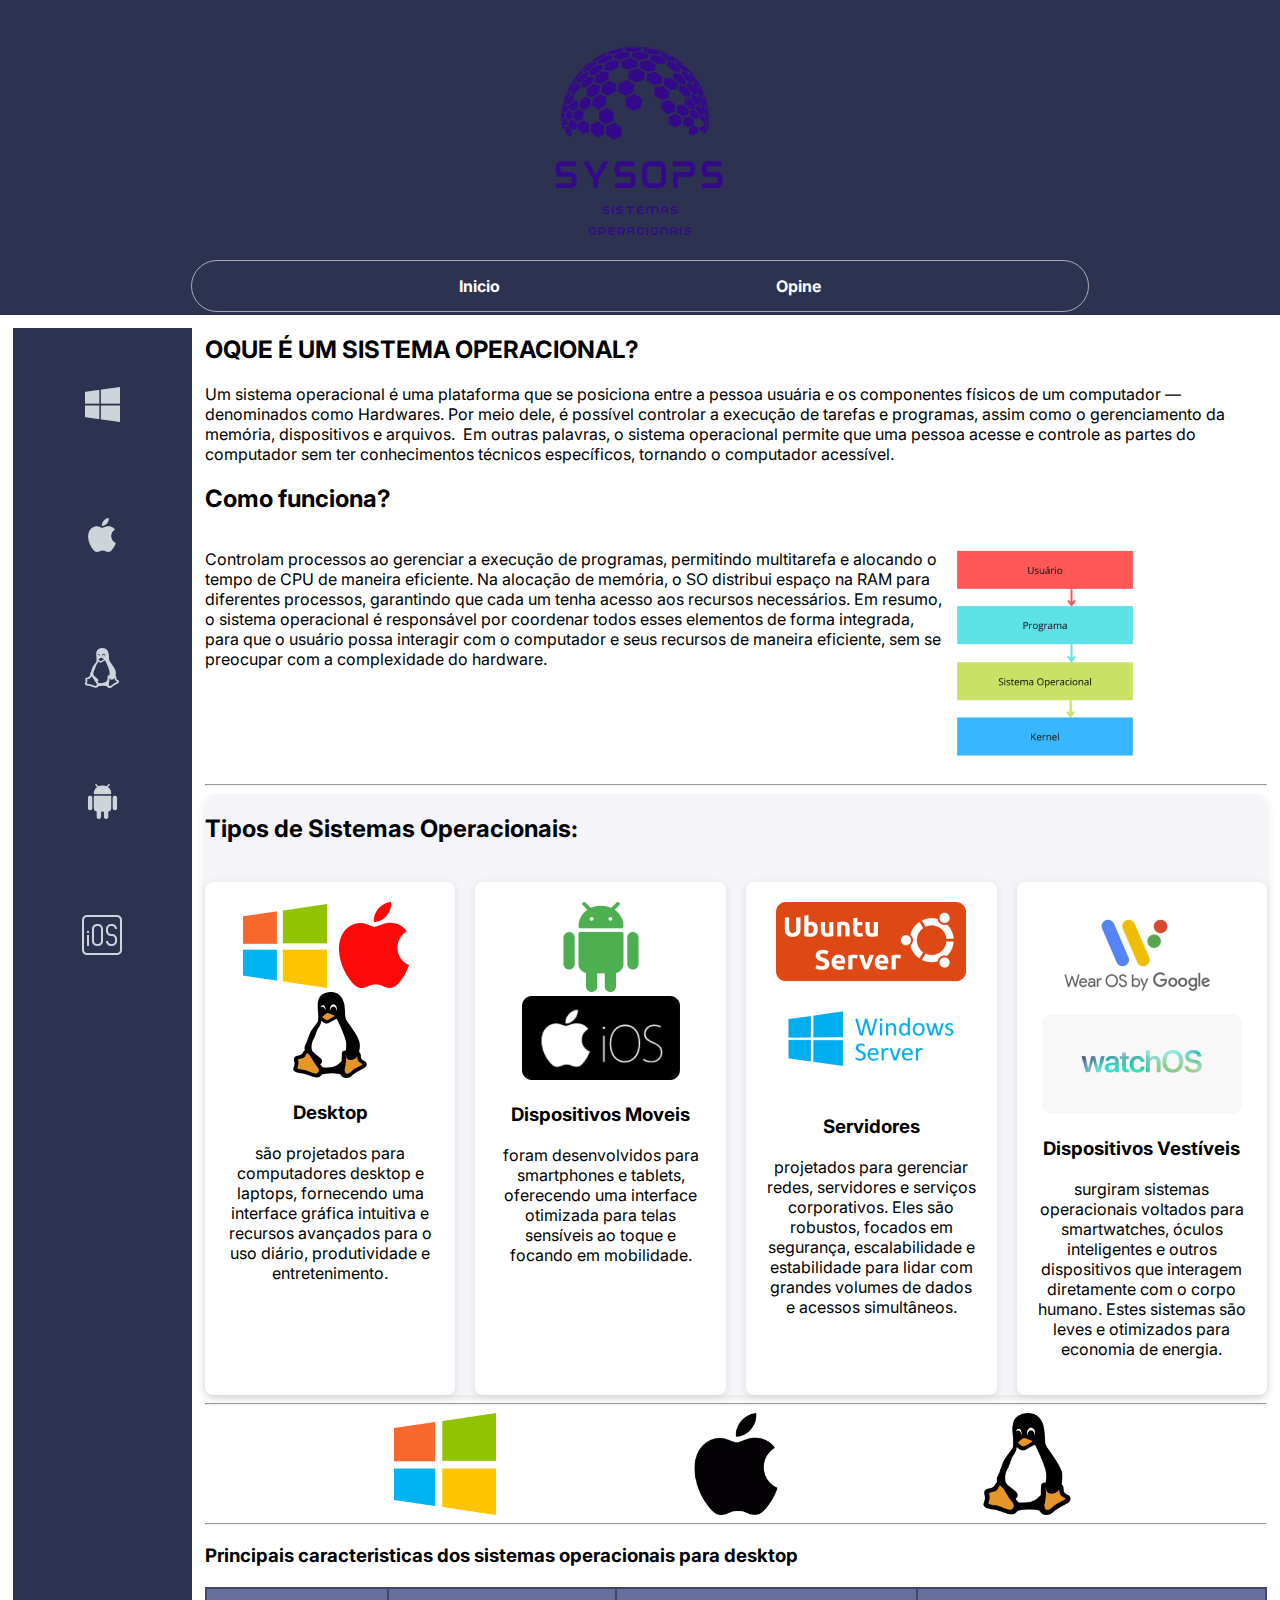
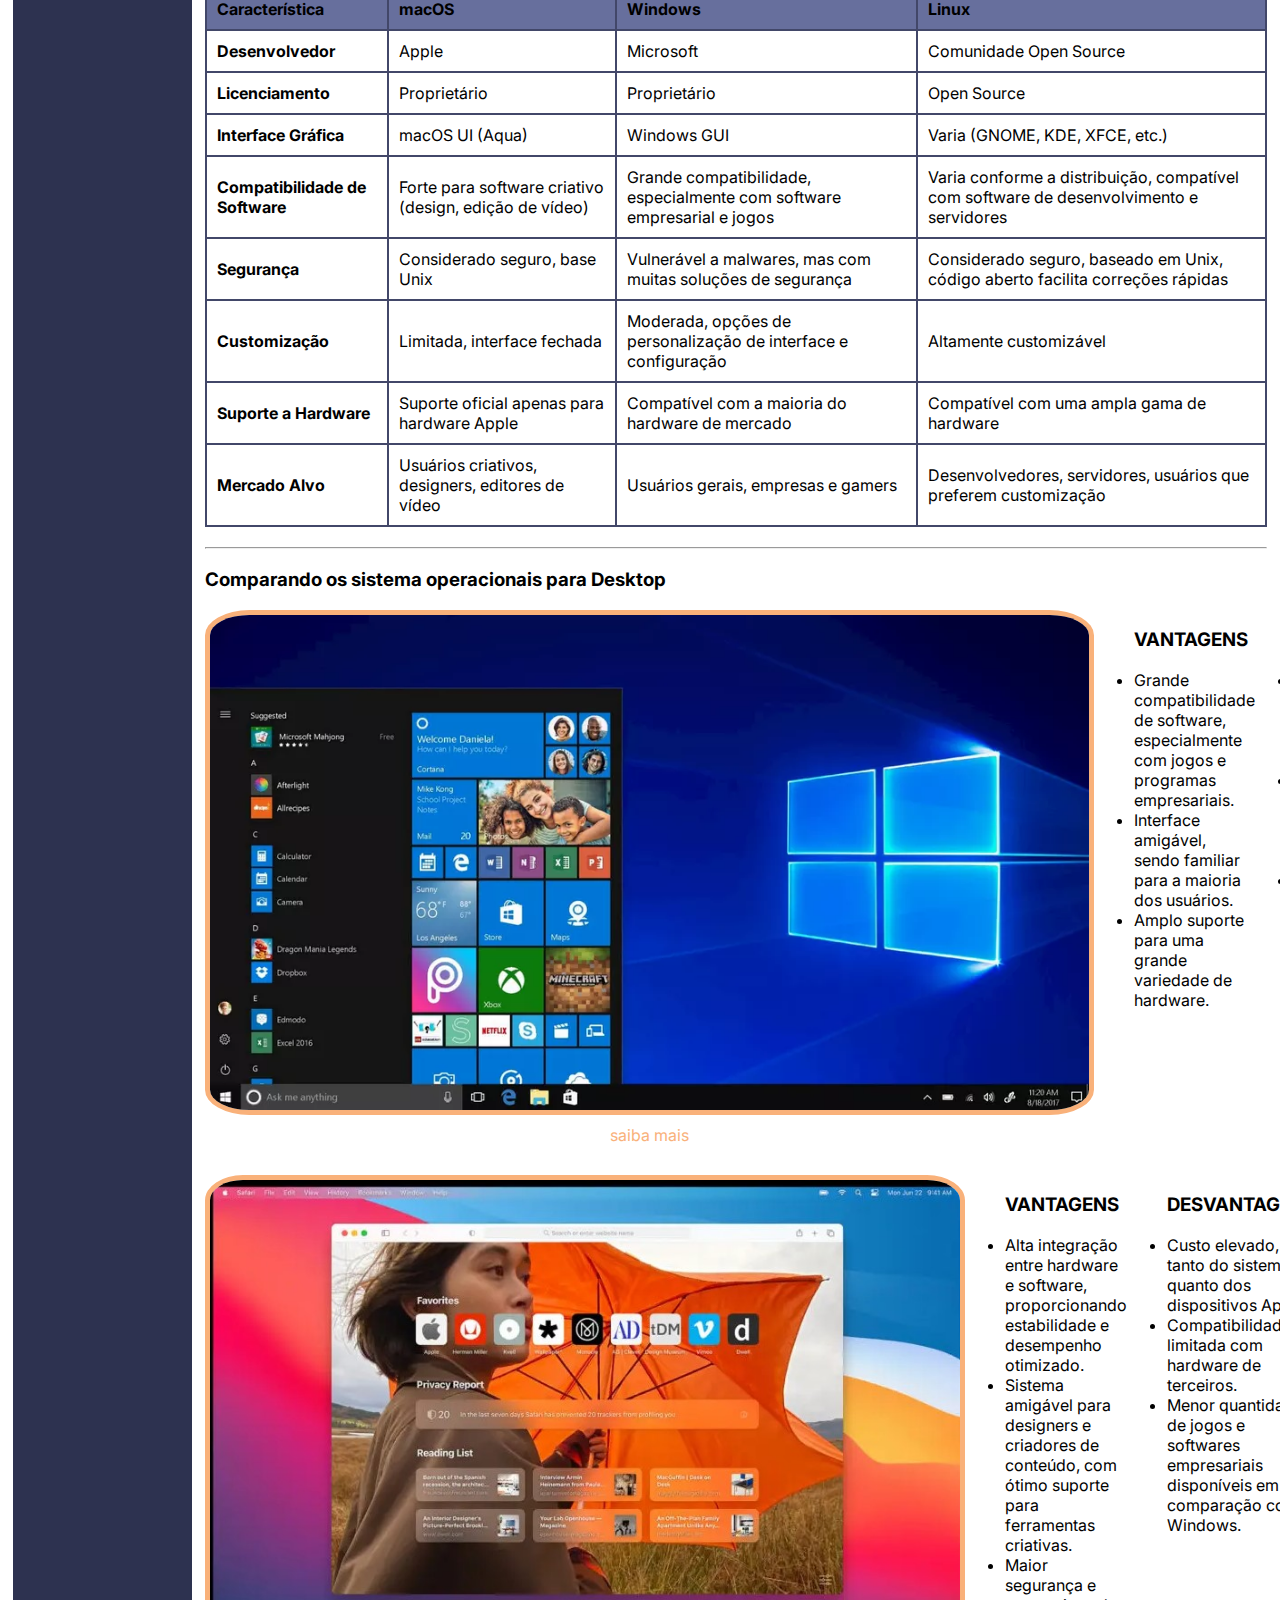
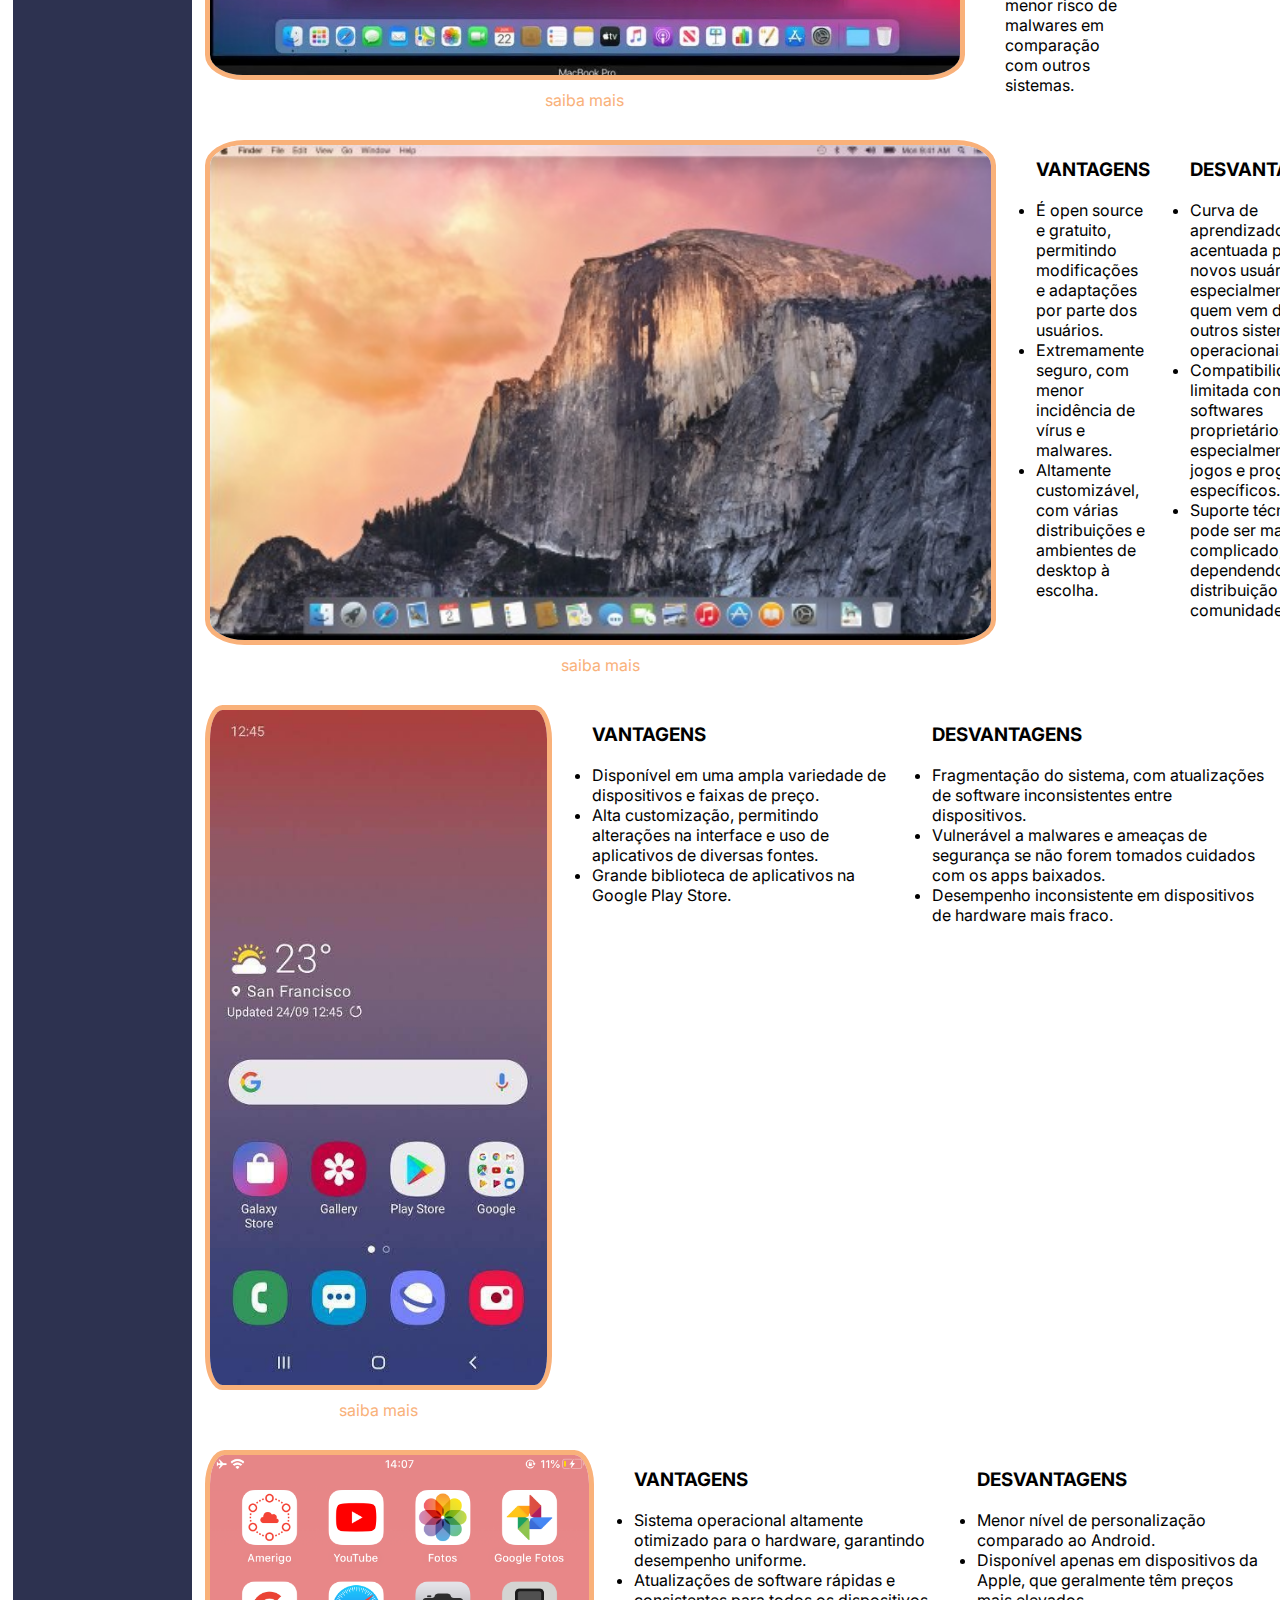
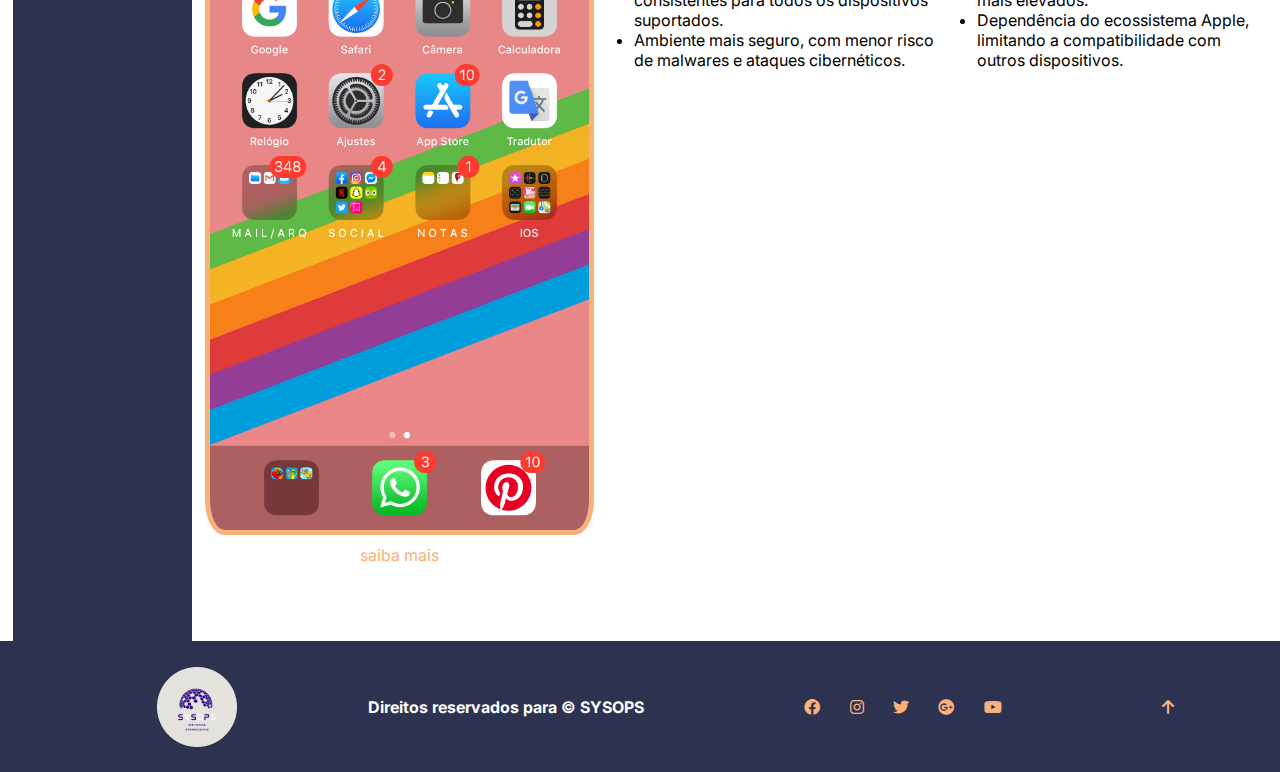
<file: Inicio.html>
<!DOCTYPE html>
<html lang="pt-br">

<head>
    <meta charset="UTF-8">
    <meta name="viewport" content="width=device-width, initial-scale=1.0">
    <link rel="preconnect" href="https://fonts.googleapis.com">
    <link rel="preconnect" href="https://fonts.gstatic.com" crossorigin>
    <link
        href="https://fonts.googleapis.com/css2?family=Inter:ital,opsz,wght@0,14..32,100..900;1,14..32,100..900&display=swap"
        rel="stylesheet">
    <link rel="stylesheet" href="https://cdnjs.cloudflare.com/ajax/libs/font-awesome/6.0.0-beta3/css/all.min.css">

    <link rel="stylesheet" href="Inicio.css">

    <title>Inicio</title>
</head>

<body>
    <header id="inicio">
        <div id="caixa-logo">
            <img id="img-logo" src="./IMG/sysops (4).png" alt="logo">
        </div>
        <nav>
            <a href="./Inicio.html">Inicio</a>
            <a href="./parte02.html">Opine</a>
        </nav>
    </header>

    <div class="corpo">
        <aside class="menu-lateral">
            <a href="#windows" class="item-menu-lateral">
                <img src="IMG/windows icone.png"
                    alt="icone do windows quatro quadrados alinhados em 2 linhas e colunas"></a>
            <a href="#macos" class="item-menu-lateral">
                <img src="IMG/macos icone.png" alt="icone do macos uma maçã"></a>
            <a href="#linux" class="item-menu-lateral">
                <img src="IMG/linux icone.png" alt="icone do linux um pinguim"></a>
            <a href="#android" class="item-menu-lateral">
                <img src="IMG/android icone.png" alt="icone do android um robo verde"></a>
            <a href="#ios" class="item-menu-lateral">
                <img src="IMG/ios icone.png" alt="icone do ios as letras i o e s"></a>
        </aside>

        <main class="conteudo"> <!--Conteúdo principal; -->
            <section><!-- Seções; -->
                <h2>OQUE É UM SISTEMA OPERACIONAL?
                </h2>
                <p>Um sistema operacional é uma plataforma que se posiciona entre a pessoa usuária e os componentes
                    físicos
                    de um computador — denominados como Hardwares. Por meio dele, é possível controlar a execução de
                    tarefas
                    e programas, assim como o gerenciamento da memória, dispositivos e arquivos. 
                    Em outras palavras, o sistema operacional permite que uma pessoa acesse e controle as partes do
                    computador sem ter conhecimentos técnicos específicos, tornando o computador acessível.
                </p>
            </section>

            <section>
                <h2 class="texto-geral">Como funciona?</h2>

                <div class="como-funciona">

                    <p class="texto-geral">Controlam processos ao gerenciar a execução de programas, permitindo
                        multitarefa
                        e alocando o tempo
                        de
                        CPU de maneira eficiente. Na alocação de memória, o SO distribui espaço na RAM para diferentes
                        processos, garantindo que cada um tenha acesso aos recursos necessários.
                        Em resumo, o sistema operacional é responsável por coordenar todos esses elementos de forma
                        integrada,
                        para que o usuário possa interagir com o computador e seus recursos de maneira eficiente, sem se
                        preocupar com a complexidade do hardware.
                    </p>
                    <img src="./IMG/como-funciona.png" alt="tutorial como  funciona um sistema operacional">
                </div>
            </section>
            <hr>
            <section class="caixa-tipos-de-sistemas">
                <h2 class="texto-tiposdesistemasoperacionais">Tipos de Sistemas Operacionais: </h2>
                <div class="caixa-tipos">
                    <div class="desktop">
                        <img src="./IMG/windows.png" alt="windows janela do windows">
                        <img src="./IMG/mac os.png" alt="macos logo do macOS">
                        <img src="./IMG/linux.png" alt="linux o pinguim do linux">
                    </div>
                    <div>
                        <h3 class="titulo-tipos">Desktop</h3>
                        <p>são projetados para computadores desktop e laptops, fornecendo uma interface gráfica
                            intuitiva e recursos avançados para o uso diário, produtividade e entretenimento.</p>
                    </div>

                </div>

                <div class="caixa-tipos">
                    <div class="moveis">
                        <img src="./IMG/android.png" alt="android o robozinho">
                        <img src="./IMG/ios.png" alt="">
                    </div>
                    <div>
                        <h3 class="titulo-tipos">Dispositivos Moveis</h3>
                        <p>foram desenvolvidos para smartphones e tablets, oferecendo uma interface otimizada para
                            telas
                            sensíveis ao toque e focando em mobilidade.</p>
                    </div>
                </div>

                <div class="caixa-tipos">
                    <div class="servidores">
                        <img src="./IMG/ubuntu server.png" alt="servior ubuntu palavra ubuntu">
                        <img src="./IMG/windows server.png" alt="servidor windows server">
                    </div>
                    <div>
                        <h3 class="titulo-tipos">Servidores</h3>
                        <p>projetados para gerenciar redes, servidores e serviços corporativos. Eles são robustos,
                            focados em segurança, escalabilidade e estabilidade para lidar com grandes volumes de
                            dados
                            e acessos simultâneos.</p>
                    </div>
                </div>

                <div class="caixa-tipos">
                    <div class="vestiveis">
                        <img src="./IMG/wear.png" alt="wear sietmas de relogio ">
                        <img src="./IMG/watchos.png" alt="watchos sistema de relogios">
                    </div>
                    <div>
                        <h3 class="titulo-tipos">Dispositivos Vestíveis</h3>
                        <p>surgiram sistemas operacionais voltados para smartwatches, óculos inteligentes e outros
                            dispositivos que interagem diretamente com o corpo humano. Estes sistemas são leves e
                            otimizados para economia de energia.</p>
                    </div>
                </div>
            </section>

            <hr>

            <div class="caixa-corte-de-conteudo">
                <img src="./IMG/windows maior.png" alt=" windows">
                <img src="./IMG/logotipo-do-mac-os 2.png" alt="logotipo do macOS">
                <img src="./IMG/linux maior.png" alt=" logo linux">
            </div>

            <hr>

            <h3>Principais caracteristicas dos sistemas operacionais para desktop</h3>
            <table>
                <thead>
                    <tr>
                        <th>Característica</th>
                        <th>macOS</th>
                        <th>Windows</th>
                        <th>Linux</th>
                    </tr>
                </thead>
                <tbody>
                    <tr>
                        <td class="coluna-negrito">Desenvolvedor</td>
                        <td>Apple</td>
                        <td>Microsoft</td>
                        <td>Comunidade Open Source</td>
                    </tr>
                    <tr>
                        <td class="coluna-negrito">Licenciamento</td>
                        <td>Proprietário</td>
                        <td>Proprietário</td>
                        <td>Open Source</td>
                    </tr>
                    <tr>
                        <td class="coluna-negrito">Interface Gráfica</td>
                        <td>macOS UI (Aqua)</td>
                        <td>Windows GUI</td>
                        <td>Varia (GNOME, KDE, XFCE, etc.)</td>
                    </tr>
                    <tr>
                        <td class="coluna-negrito">Compatibilidade de Software</td>
                        <td>Forte para software criativo (design, edição de vídeo)</td>
                        <td>Grande compatibilidade, especialmente com software empresarial e jogos</td>
                        <td>Varia conforme a distribuição, compatível com software de desenvolvimento e servidores
                        </td>
                    </tr>
                    <tr>
                        <td class="coluna-negrito">Segurança</td>
                        <td>Considerado seguro, base Unix</td>
                        <td>Vulnerável a malwares, mas com muitas soluções de segurança</td>
                        <td>Considerado seguro, baseado em Unix, código aberto facilita correções rápidas</td>
                    </tr>
                    <tr>
                        <td class="coluna-negrito">Customização</td>
                        <td>Limitada, interface fechada</td>
                        <td>Moderada, opções de personalização de interface e configuração</td>
                        <td>Altamente customizável</td>
                    </tr>
                    <tr>
                        <td class="coluna-negrito">Suporte a Hardware</td>
                        <td>Suporte oficial apenas para hardware Apple</td>
                        <td>Compatível com a maioria do hardware de mercado</td>
                        <td>Compatível com uma ampla gama de hardware</td>
                    </tr>
                    <tr>
                        <td class="coluna-negrito">Mercado Alvo</td>
                        <td>Usuários criativos, designers, editores de vídeo</td>
                        <td>Usuários gerais, empresas e gamers</td>
                        <td>Desenvolvedores, servidores, usuários que preferem customização</td>
                    </tr>
                </tbody>
            </table>

            <hr>

            <div class="caixa-vantagens-desvantagens">
                <h3>Comparando os sistema operacionais para Desktop</h3>

                <div class="vant-desv">
                    <div class="imagem-download">
                        <img src="IMG/tela windows.webp" alt="tela janela do windows area de trabalho" id="windows">
                        <a href="#baixarwindows" class="baixe">saiba mais</a>
                    </div>
                    <ul>
                        <h3>VANTAGENS</h3>
                        <li>Grande compatibilidade de software, especialmente com jogos e programas
                            empresariais.
                        </li>
                        <li>Interface amigável, sendo familiar para a maioria dos usuários.</li>
                        <li>Amplo suporte para uma grande variedade de hardware.</li>
                    </ul>

                    <ul>
                        <h3>DESVANTAGENS</h3>
                        <li>Vulnerável a vírus e malwares, exigindo softwares de segurança adicionais.</li>
                        <li>Custo elevado, especialmente para versões profissionais e empresariais.</li>
                        <li>Menor customização em comparação com sistemas como Linux.</li>
                    </ul>

                </div>
                <br>
                <div class="vant-desv">
                    <div class="imagem-download">
                        <img src="IMG/tela macos.jpg" alt="tela do macOS area de trabalho" id="macos">
                        <a href="#baixarwindows" class="baixe">saiba mais</a>
                    </div>

                    <ul>
                        <h3>VANTAGENS</h3>

                        <li>Alta integração entre hardware e software, proporcionando estabilidade e desempenho
                            otimizado.</li>
                        <li>Sistema amigável para designers e criadores de conteúdo, com ótimo suporte para
                            ferramentas criativas.</li>
                        <li>Maior segurança e menor risco de malwares em comparação com outros sistemas.</li>
                    </ul>

                    <ul>
                        <h3>DESVANTAGENS</h3>
                        <li>Custo elevado, tanto do sistema quanto dos dispositivos Apple.</li>
                        <li>Compatibilidade limitada com hardware de terceiros.</li>
                        <li>Menor quantidade de jogos e softwares empresariais disponíveis em comparação com o
                            Windows.</li>
                    </ul>
                </div>
                <br>
                <div class="vant-desv">
                    <div class="imagem-download">
                        <img src="./IMG/tela linux.png" alt="tela do linux area de trabalho" id="linux">
                        <a href="#baixarwindows" class="baixe">saiba mais</a>
                    </div>

                    <ul>
                        <h3>VANTAGENS</h3>
                        <li>É open source e gratuito, permitindo modificações e adaptações por parte dos
                            usuários.
                        </li>
                        <li>Extremamente seguro, com menor incidência de vírus e malwares.</li>
                        <li>Altamente customizável, com várias distribuições e ambientes de desktop à escolha.
                        </li>
                    </ul>

                    <ul>
                        <h3>DESVANTAGENS</h3>
                        <li>Curva de aprendizado mais acentuada para novos usuários, especialmente para quem vem
                            de
                            outros sistemas operacionais.</li>
                        <li>Compatibilidade limitada com softwares proprietários, especialmente jogos e
                            programas
                            específicos.</li>
                        <li>Suporte técnico pode ser mais complicado, dependendo da distribuição e da
                            comunidade.
                        </li>
                    </ul>

                </div>
                <br>
                <div class="vant-desv">
                    <div class="imagem-download">
                    <img src="./IMG/tela android" alt="tela do android principal" id="android">
                    <a href="#baixarwindows" class="baixe">saiba mais</a>
                </div>

                    <ul>
                        <h3>VANTAGENS</h3>
                        <li>Disponível em uma ampla variedade de dispositivos e faixas de preço.</li>
                        <li>Alta customização, permitindo alterações na interface e uso de aplicativos de
                            diversas
                            fontes.</li>
                        <li>Grande biblioteca de aplicativos na Google Play Store.</li>
                    </ul>

                    <ul>
                        <h3>DESVANTAGENS</h3>
                        <li>Fragmentação do sistema, com atualizações de software inconsistentes entre
                            dispositivos.
                        </li>
                        <li>Vulnerável a malwares e ameaças de segurança se não forem tomados cuidados com os
                            apps
                            baixados.</li>
                        <li>Desempenho inconsistente em dispositivos de hardware mais fraco.</li>
                    </ul>
                </div>
                <br>
                <div class="vant-desv">
                    <div class="imagem-download">
                    <img src="./IMG/tela ios.png" alt="tela do ios principal" id="ios">
                    <a href="#baixarwindows" class="baixe">saiba mais</a>
                </div>

                    <ul>
                        <h3>VANTAGENS</h3>
                        <li>Sistema operacional altamente otimizado para o hardware, garantindo desempenho
                            uniforme.
                        </li>
                        <li>Atualizações de software rápidas e consistentes para todos os dispositivos
                            suportados.</li>
                        <li>Ambiente mais seguro, com menor risco de malwares e ataques cibernéticos.</li>
                    </ul>

                    <ul>
                        <h3>DESVANTAGENS</h3>
                        <li>Menor nível de personalização comparado ao Android.</li>
                        <li>Disponível apenas em dispositivos da Apple, que geralmente têm preços mais elevados.
                        </li>
                        <li>Dependência do ecossistema Apple, limitando a compatibilidade com outros
                            dispositivos.</li>
                    </ul>

                </div>
            </div>


        </main>



    </div>

    <footer>
        <img src="./IMG/logo.png" alt="logo sysops">

        <h4>Direitos reservados para &copy; SYSOPS</h4>

        <div class="icones">
            <a href=""><i class="fa-brands fa-facebook"></i></a>
            <a href=""><i class="fa-brands fa-instagram"></i></a>
            <a href=""><i class="fa-brands fa-twitter"></i></a>
            <a href=""><i class="fa-brands fa-google-plus"></i></a>
            <a href=""><i class="fa-brands fa-youtube"></i></a>
        </div>


        <a href="#inicio"><i class="fas fa-arrow-up"></i></a>

    </footer>
</body>

</html>
</file>
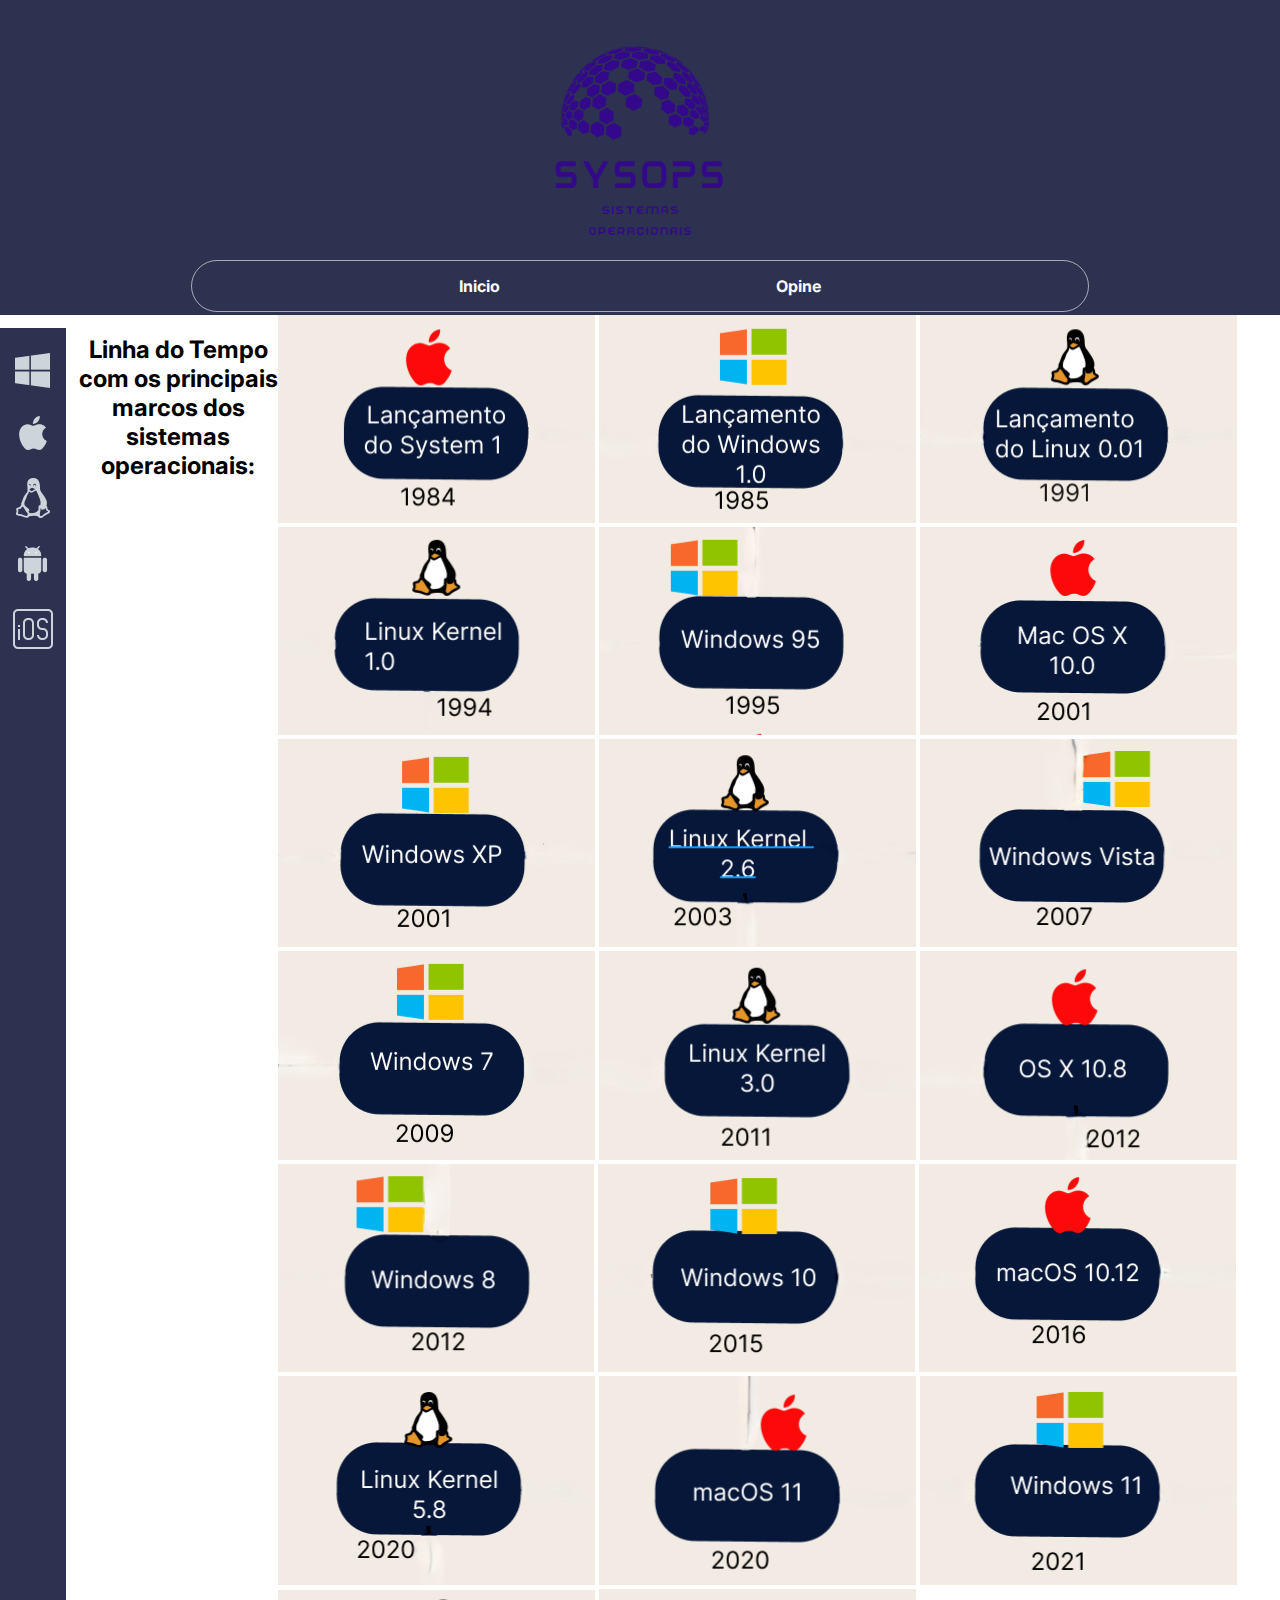
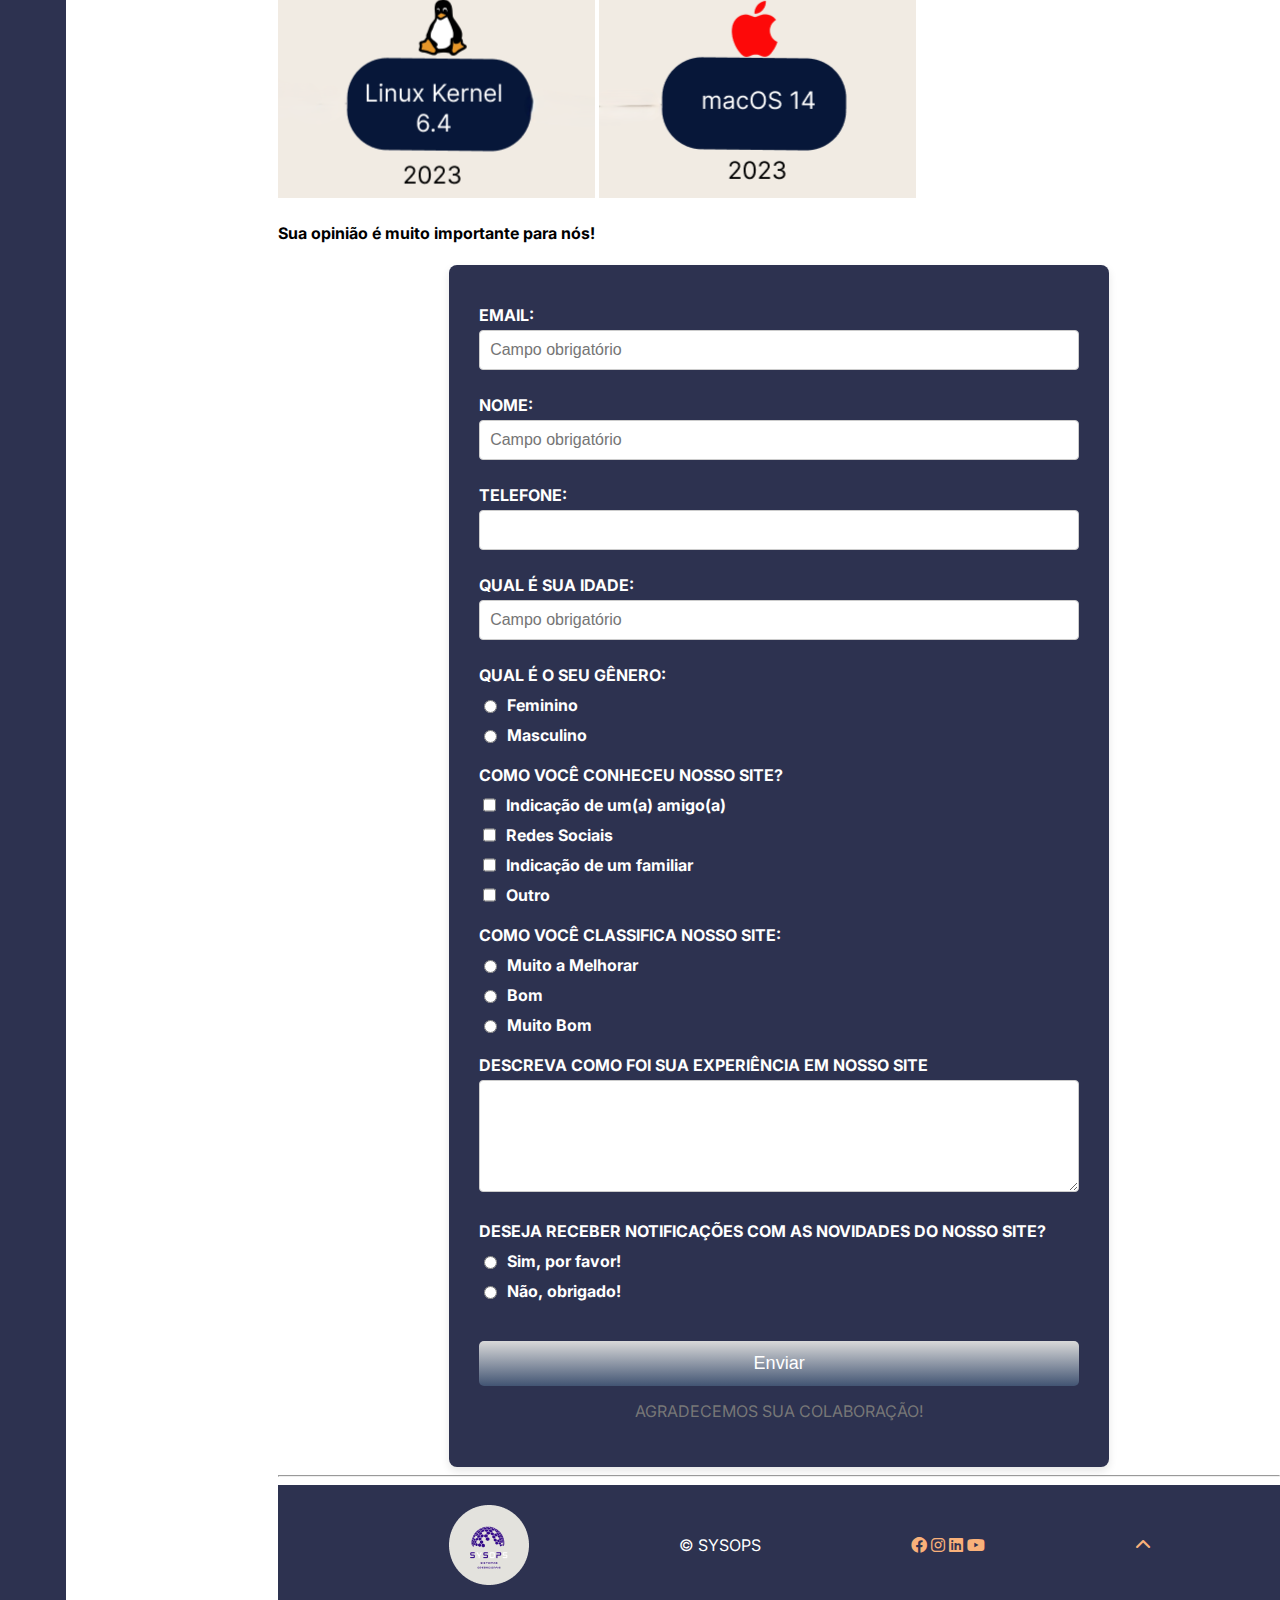
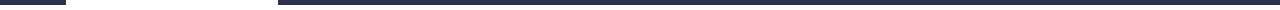
<file: parte02.html>
<!DOCTYPE html>
<html lang="pt-br">
<head>
    <meta charset="UTF-8">
    <link rel="preconnect" href="https://fonts.googleapis.com">
    <link rel="preconnect" href="https://fonts.gstatic.com" crossorigin>
    <link
        href="https://fonts.googleapis.com/css2?family=Inter:ital,opsz,wght@0,14..32,100..900;1,14..32,100..900&display=swap"
        rel="stylesheet">
    <link rel="stylesheet" href="https://cdnjs.cloudflare.com/ajax/libs/font-awesome/6.0.0-beta3/css/all.min.css">
    <link rel="stylesheet" href="style.css">
    <title>Document</title>
</head>
<body>
    <header id="inicio">
        <div id="caixa-logo">
            <img id="img-logo" src="./IMG/sysops (4).png" alt="logo">
        </div>
        <nav>
            <a href="./Inicio.html">Inicio</a>
            <a href="./form.html">Opine</a>
        </nav>
    </header>

    <div class="corpo">
        <aside class="menu-lateral">
            <a href="#windows" class="item-menu-lateral">
                <img src="IMG/windows icone.png"
                    alt="icone do windows quatro quadrados alinhados em 2 linhas e colunas"></a>
            <a href="#macos" class="item-menu-lateral">
                <img src="IMG/macos icone.png" alt="icone do macos uma maçã"></a>
            <a href="#linux" class="item-menu-lateral">
                <img src="IMG/linux icone.png" alt="icone do linux um pinguim"></a>
            <a href="#android" class="item-menu-lateral">
                <img src="IMG/android icone.png" alt="icone do android um robo verde"></a>
            <a href="#ios" class="item-menu-lateral">
                <img src="IMG/ios icone.png" alt="icone do ios as letras i o e s"></a>
        </aside>
    <br>


    <h2 class="texto-tiposdesistemasoperacionais">Linha do Tempo com os principais marcos dos sistemas operacionais: </h2>
    <br>
    <br>
                <div class="caixa-tipos">
                    <div class="desktop">
                        <img src="IMG/LT01.png" alt="LT01">
                        <img src="IMG/LT02.png" alt="LT02">
                        <img src="IMG/LT03.png" alt="LT03">
                        <img src="IMG/LT04.png" alt="LT04">
                        <img src="IMG/LT05.png" alt="LT05">
                        <img src="IMG/LT06.png" alt="LT06">
                        <img src="IMG/LT07.png" alt="LT07">
                        <img src="IMG/LT08.png" alt="LT8">
                        <img src="IMG/LT09.png" alt="LT09">
                        <img src="IMG/LT10.png" alt="LT10">
                        <img src="IMG/LT11.png" alt="LT11">
                        <img src="IMG/LT12.png" alt="LT12">
                        <img src="IMG/LT13.png" alt="LT13">
                        <img src="IMG/LT14.png" alt="LT14">
                        <img src="IMG/LT15.png" alt="LT15">
                        <img src="IMG/LT16.png" alt="LT16">
                        <img src="IMG/LT17.png" alt="LT17">
                        <img src="IMG/LT18.png" alt="LT18">
                        <img src="IMG/LT19.png" alt="LT19">
                        <img src="IMG/LT20.png" alt="LT20">
                        
                    </div>
    

    <h4>Sua opinião é muito importante para nós!</h4>
    <form action="">
        <label for="email">EMAIL:</label>
        <input type="email" id="email" required placeholder="Campo obrigatório">

        <label for="nome">NOME:</label>
        <input type="text" id="nome" required placeholder="Campo obrigatório">

        <label for="telefone">TELEFONE:</label>
        <input type="number" id="telefone">

        <label for="idade">QUAL É SUA IDADE:</label>
        <input type="number" id="idade" required placeholder="Campo obrigatório">

        <label for="genero">QUAL É O SEU GÊNERO:</label>
        <div class="radio-group">
            <label>
                <input type="radio" id="feminino" name="genero" value="Feminino">
                Feminino
            </label>
            <label>
                <input type="radio" id="masculino" name="genero" value="Masculino">
                Masculino
            </label>
        </div>

        <label for="conheceu">COMO VOCÊ CONHECEU NOSSO SITE?</label>
        <div class="checkbox-group">
            <label>
                <input type="checkbox" id="amigo">
                Indicação de um(a) amigo(a)
            </label>
            <label>
                <input type="checkbox" id="social">
                Redes Sociais
            </label>
            <label>
                <input type="checkbox" id="familiar">
                Indicação de um familiar
            </label>
            <label>
                <input type="checkbox" id="outro">
                Outro
            </label>
        </div>

        <label for="classificacao">COMO VOCÊ CLASSIFICA NOSSO SITE:</label>
        <div class="radio-group">
            <label>
                <input type="radio" id="melhorar" name="classificacao" value="Muito a Melhorar">
                Muito a Melhorar
            </label>
            <label>
                <input type="radio" id="bom" name="classificacao" value="Bom">
                Bom
            </label>
            <label>
                <input type="radio" id="muito_bom" name="classificacao" value="Muito Bom">
                Muito Bom
            </label>
        </div>

        <label for="experiencia">DESCREVA COMO FOI SUA EXPERIÊNCIA EM NOSSO SITE</label>
        <textarea id="experiencia" name="experiencia" cols="50" rows="5"></textarea>

        <label for="notificacoes">DESEJA RECEBER NOTIFICAÇÕES COM AS NOVIDADES DO NOSSO SITE?</label>
        <div class="radio-group">
            <label>
                <input type="radio" id="sim" name="notificacoes" value="Sim, por favor!">
                Sim, por favor!
            </label>
            <label>
                <input type="radio" id="nao" name="notificacoes" value="Não, obrigado!">
                Não, obrigado!
            </label>
        </div>

        <input type="submit" value="Enviar">
        <p>AGRADECEMOS SUA COLABORAÇÃO!</p>
    </form>
    <hr>
<footer>
    <img alt="SYSOPS logo" height="80" src="IMG/logo.png" width="80"/>
        <div>© SYSOPS</div>
        <div class="social-icons">
            <a href="#"><i class="fab fa-facebook"></i></a>
            <a href="#"><i class="fab fa-instagram"></i></a>
            <a href="#"><i class="fab fa-linkedin"></i></a>
            <a href="#"><i class="fab fa-youtube"></i></a>
        </div>
        <a class="back-to-top" href="#"><i class="fas fa-chevron-up"></i></a>
    </footer>
</body>
</html>
</file>
<file: Inicio.css>
:root {
  --branco: #fff;
  --cinza-claro: #676f9d;
  --cinza-medio: #424769;
  --cinza-escuro: #2d3250;
  --dourado: #f9b17a;
}
ul{
  margin: 0%;
}
body {

  margin: 0%;
  padding: 0%;
  display: flex;
  flex-wrap: wrap;
  flex-direction: column;
  background-color: var(--branco);
  color: #000000;
  width: 100%;
  font-family: "Inter", sans-serif;
  font-optical-sizing: auto;
  font-style: normal;
  overflow-x: hidden !important;
}

nav a {
  color: var(--branco);
  text-decoration: none;
  padding: 10px;
  transition: all 0.3s ease;
}

nav a:hover {
  color: var(--dourado);
  border-bottom: 2px solid var(--dourado);
}

header {
  width: 102%;
  height: 35vh;
  display: flex;
  justify-content: center;
  align-items: center;
  flex-wrap: wrap;
  flex-direction: column;
  background-color: var(--cinza-escuro);
}

#caixa-logo {
  width: 100%;
  height: 80%;
  display: flex;
  justify-content: center;
  align-items: center;
}

#img-logo {
  height: 40vh;
  display: flex;
  justify-content: center;
  align-items: center;
}

#inicio {
  width: 100%;
  display: flex;
  flex-wrap: wrap;
  flex-direction: row;
}

nav {
  width: 70%;
  height: 16%;
  display: flex;
  align-items: center;
  justify-content: space-evenly;
  border: 1px solid rgba(255, 252, 252, 0.592);
  border-radius: 30px;
  font-weight: bold;
  position: relative;
}

a {
  background-color: transparent;
}

aside {
  padding: 1%;
  display: flex;
  flex-direction: column;
  flex-wrap: wrap;
  align-items: center;
  background-color: #ffffff0c;
}

main {
  width: 90%;
  padding: 20px;
}

.corpo {
  width: 100%;
  height: 100%;
  display: flex;
justify-content: center;
  flex-direction: row;
}

.menu-lateral {
  margin: 1% 1% 0% 0%;
  width: 12%;
  margin-left: 0px;
  background-color: var(--cinza-escuro);
}

.item-menu-lateral {
  padding-bottom: 30%;
  padding-top: 30%;
}

.conteudo {
  width: 83%;
  padding: 0%;
}

.como-funciona {
  width: 100%;
  display: flex;
  flex-wrap: wrap;
}

.texto-geral {
  width: 70%;
}



.caixa-tipos-de-sistemas {
  display: flex;
  flex-wrap: wrap;
  flex-direction: row;
  gap: 20px;
  background-color: #f4f4f9;
  border-radius: 10px;
  box-shadow: 0 4px 10px rgba(0, 0, 0, 0.1);
}

/* Estilo individual para cada bloco de SO */
.caixa-tipos {
  flex: 1 1 200px;
  width: 25%;
  background-color: #fff;
  padding: 20px;
  border-radius: 8px;
  text-align: center;
  transition: transform 0.3s ease;
  box-shadow: 0 2px 8px rgba(0, 0, 0, 0.1);
}

.caixa-tipos:hover {
  transform: translateY(-5px);

}

.texto-tiposdesistemasoperacionais {
  width: 100%;
}

.os-box:hover {
  transform: translateY(-5px);
}

/* Ícone de SO */
.os-box img {
  width: 80px;
  height: 80px;
  margin-bottom: 15px;
}

.caixa-corte-de-conteudo {
  width: 100%;
  height: 2%;
  display: flex;
  justify-content: space-evenly;
}

table {
  width: 100%;
  border-collapse: collapse;
  margin: 20px 0;
}

table,
th,
td {
  border: 2px solid #424769;
  text-align: left;
  padding: 10px;
}

thead {
  background-color: #676f9d;
}

.coluna-negrito{
font-weight: bold;
}

#windows, #macos,#android, #linux, #ios{
border-radius: 5%;
border: 5px var(--dourado) solid;
}

#macos, #windows, #linux{
height: 55vh;
}

#android, #ios{
  height: 75vh;
}

.vant-desv{
  display: flex;
}
.texto-vant-desv{
background-color: aqua;
}

footer{
  width: 100%;
  display: flex;
  flex-direction: row;
  justify-content: space-evenly;
  color: #fff;
  padding: 2%;
  align-items: center;
  background-color: var(--cinza-escuro);
}
i{
  color: #f9b17a;
}
.icones{
  display: flex;
  width: 20%;
  flex-direction: row;
justify-content: space-evenly;
}

.imagem-download{
  display: flex;
  flex-wrap: wrap;
  justify-content: center;
}
.imagem-download a{
  color: var(--dourado);
  text-decoration: none;
  padding: 10px;
  transition: all 0.3s ease;
}
.imagem-download a:hover{
    color: var(--dourado);
    border-bottom: 2px solid var(--dourado);
  }
</file>
<file: style.css>
:root {
    --branco: #fff;
    --cinza-claro: #676f9d;
    --cinza-medio: #424769;
    --cinza-escuro: #2d3250;
    --dourado: #f9b17a;
  }
 
  body {
    margin: 0%;
    padding: 0%;
    flex-wrap: wrap;
    background-color: var(--branco);
    color: #000000;
    width: 100%;
    font-family: "Inter", sans-serif;
    font-optical-sizing: auto;
    font-style: normal;
    overflow-x: hidden !important;
  }
  
  nav a {
    color: var(--branco);
    text-decoration: none;
    padding: 10px;
 
  }
  
  nav a:hover {
    color: var(--dourado);
    border-bottom: 2px solid var(--dourado);
  }
  
  header {
    width: 102%;
    height: 35vh;
    display: flex;
    justify-content: center;
    align-items: center;
    flex-wrap: wrap;

    background-color: var(--cinza-escuro);
  }
  
  #caixa-logo {
    width: 100%;
    height: 80%;
    display: flex;
    justify-content: center;
    align-items: center;
  }
  
  #img-logo {
    height: 40vh;
    display: flex;
    justify-content: center;
    align-items: center;
  }


  
  #inicio {
    width: 100%;
    display: flex;
    flex-wrap: wrap;
 
  }
  
  nav {
    width: 70%;
    height: 16%;
    display: flex;
    align-items: center;
    justify-content: space-evenly;
    border: 1px solid rgba(255, 252, 252, 0.592);
    border-radius: 30px;
    font-weight: bold;
    position: relative;
  }
  
  a {
    background-color: transparent;
  }
  .texto-tiposdesistemasoperacionais {
    width: 100%;
    text-align: center;
    flex-wrap: wrap;
  }
  
  .os-box:hover {
    transform: translateY(-5px);
  }
  
form {
    background-color: #2d3250;
    padding: 30px;
    border-radius: 8px;
    box-shadow: 0 4px 8px rgba(0, 0, 0, 0.1);
    max-width: 600px;
    margin: 0 auto;
}

label {
    font-weight: bold;
    margin-top: 10px;
    display: block;
    color: #ffffff;   
}

input[type="text"],
input[type="email"],
input[type="number"],
textarea {
    width: 100%;
    padding: 10px;
    margin-top: 5px;
    margin-bottom: 15px;
    border: 1px solid #ccc;
    border-radius: 4px;
    font-size: 16px;
    box-sizing: border-box;
}

.radio-group, .checkbox-group {
    display: flex;
    flex-direction: column;
   
    margin-bottom: 20px;
}

.radio-group label, .checkbox-group label {
    display: flex;
}

input[type="radio"],
input[type="checkbox"] {
    margin-right: 10px;
}

input[type="submit"] {
    background: linear-gradient(180deg, #D9D9D9 0%, rgba(75, 99, 130, 0.7) 100%);
    color: white;
    padding: 12px 20px;
    border: none;
    border-radius: 5px;
    cursor: pointer;
    font-size: 18px;
    width: 100%;
    margin-top: 20px;
}

input[type="submit"]:hover {
    background-color: #232188;
}

p {
    text-align: center;
    color: #777;
    margin-top: 15px;
}

  aside {
    padding: 1%;
    display: flex;
    flex-direction: column;
    flex-wrap: wrap;
    align-items: center;
    background-color: #ffffff0c;
  }
  
 
  
  .corpo {
    width: 100%;
    height: 100%;
    display: flex;
  justify-content: center;
    flex-direction: row;
  }
  
  .menu-lateral {
    margin: 1% 1% 0% 0%;
    width: 12%;
    margin-left: 0px;
    background-color: var(--cinza-escuro);
  }
  
  .item-menu-lateral {
    padding-bottom: 30%;
    padding-top: 30%;
  }
 
  footer{
    width: 100%;
    display: flex;
    flex-direction: row;
    justify-content: space-evenly;
    color: #fff;
    padding: 2%;
    align-items: center;
    background-color: var(--cinza-escuro);
  }
  i{
    color: #f9b17a;
  }
  .icones{
    display: flex;
    width: 20%;
    flex-direction: row;
  justify-content: space-evenly;
  }
  
  .imagem-download{
    display: flex;
    flex-wrap: wrap;
    justify-content: center;
  }
  .imagem-download a{
    color: var(--dourado);
    text-decoration: none;
    padding: 10px;
    transition: all 0.3s ease;
  }
  .imagem-download a:hover{
      color: var(--dourado);
      border-bottom: 2px solid var(--dourado);
    }
</file>
